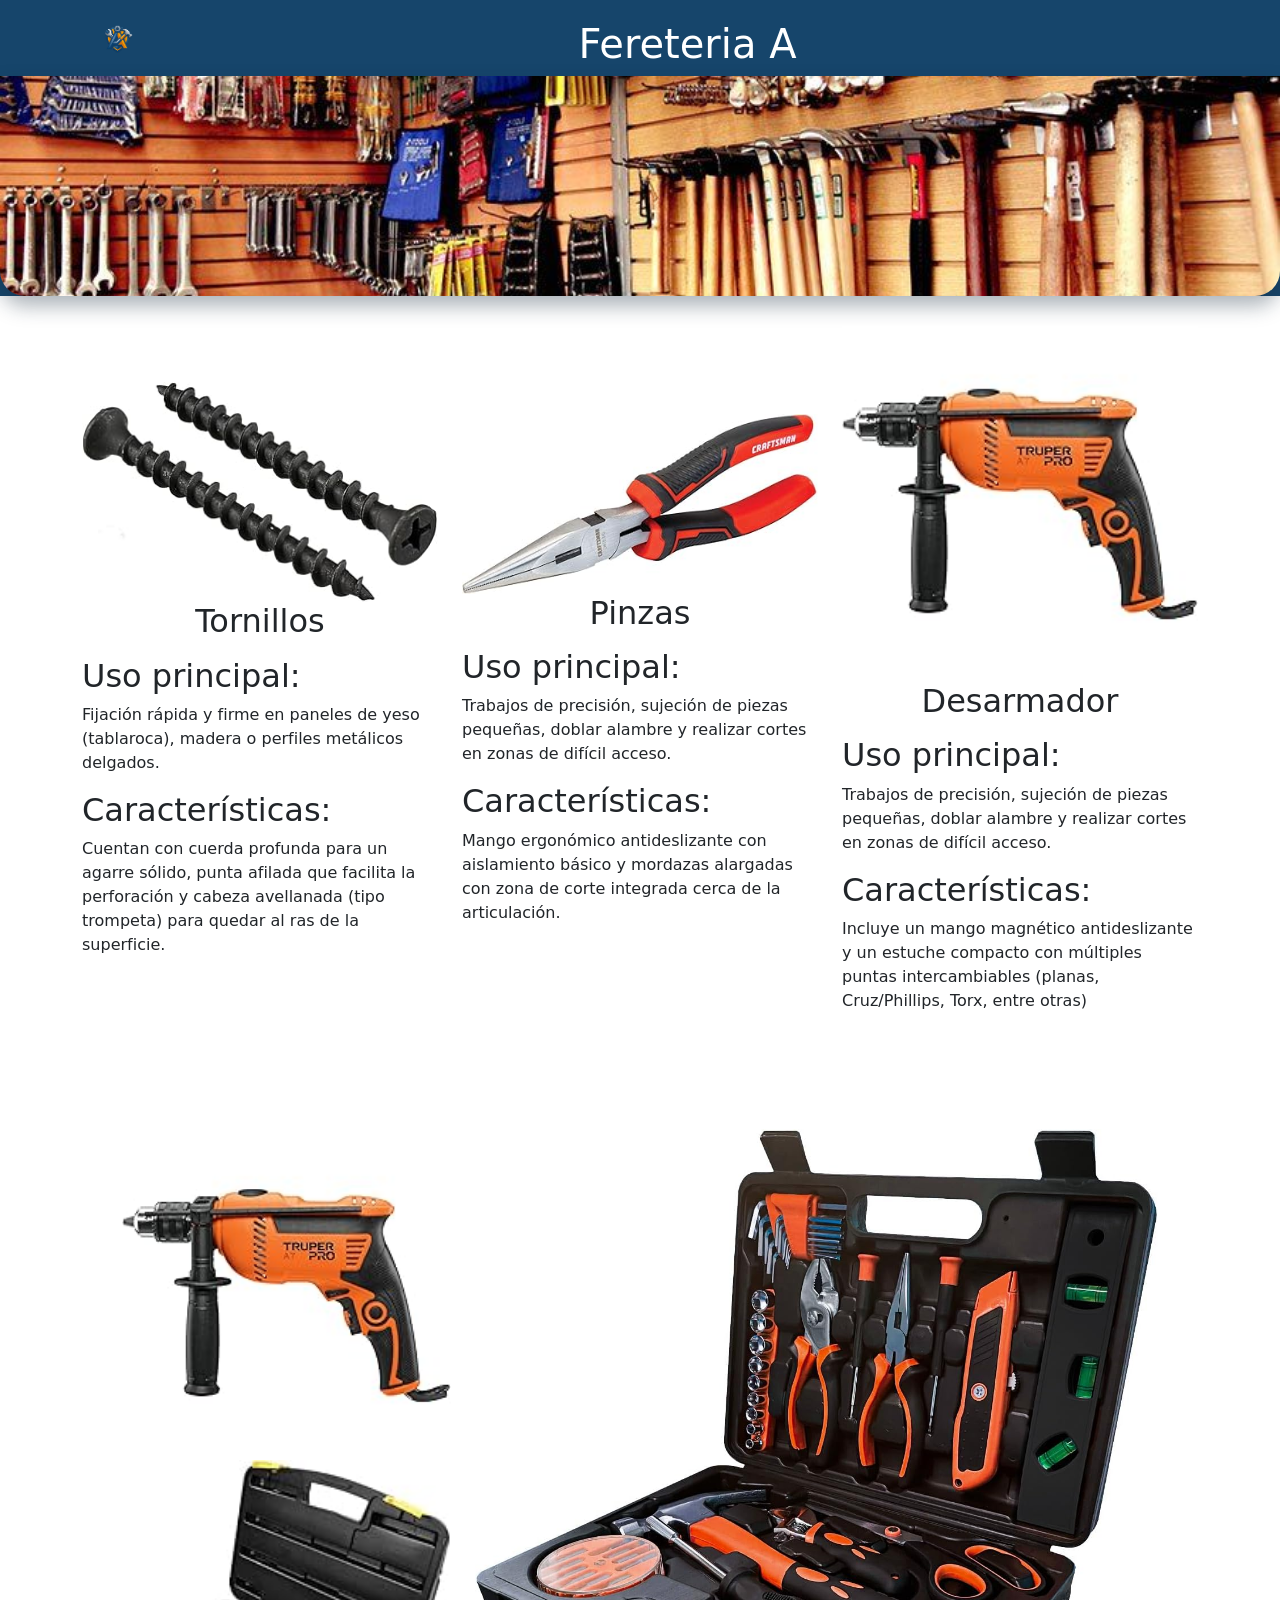
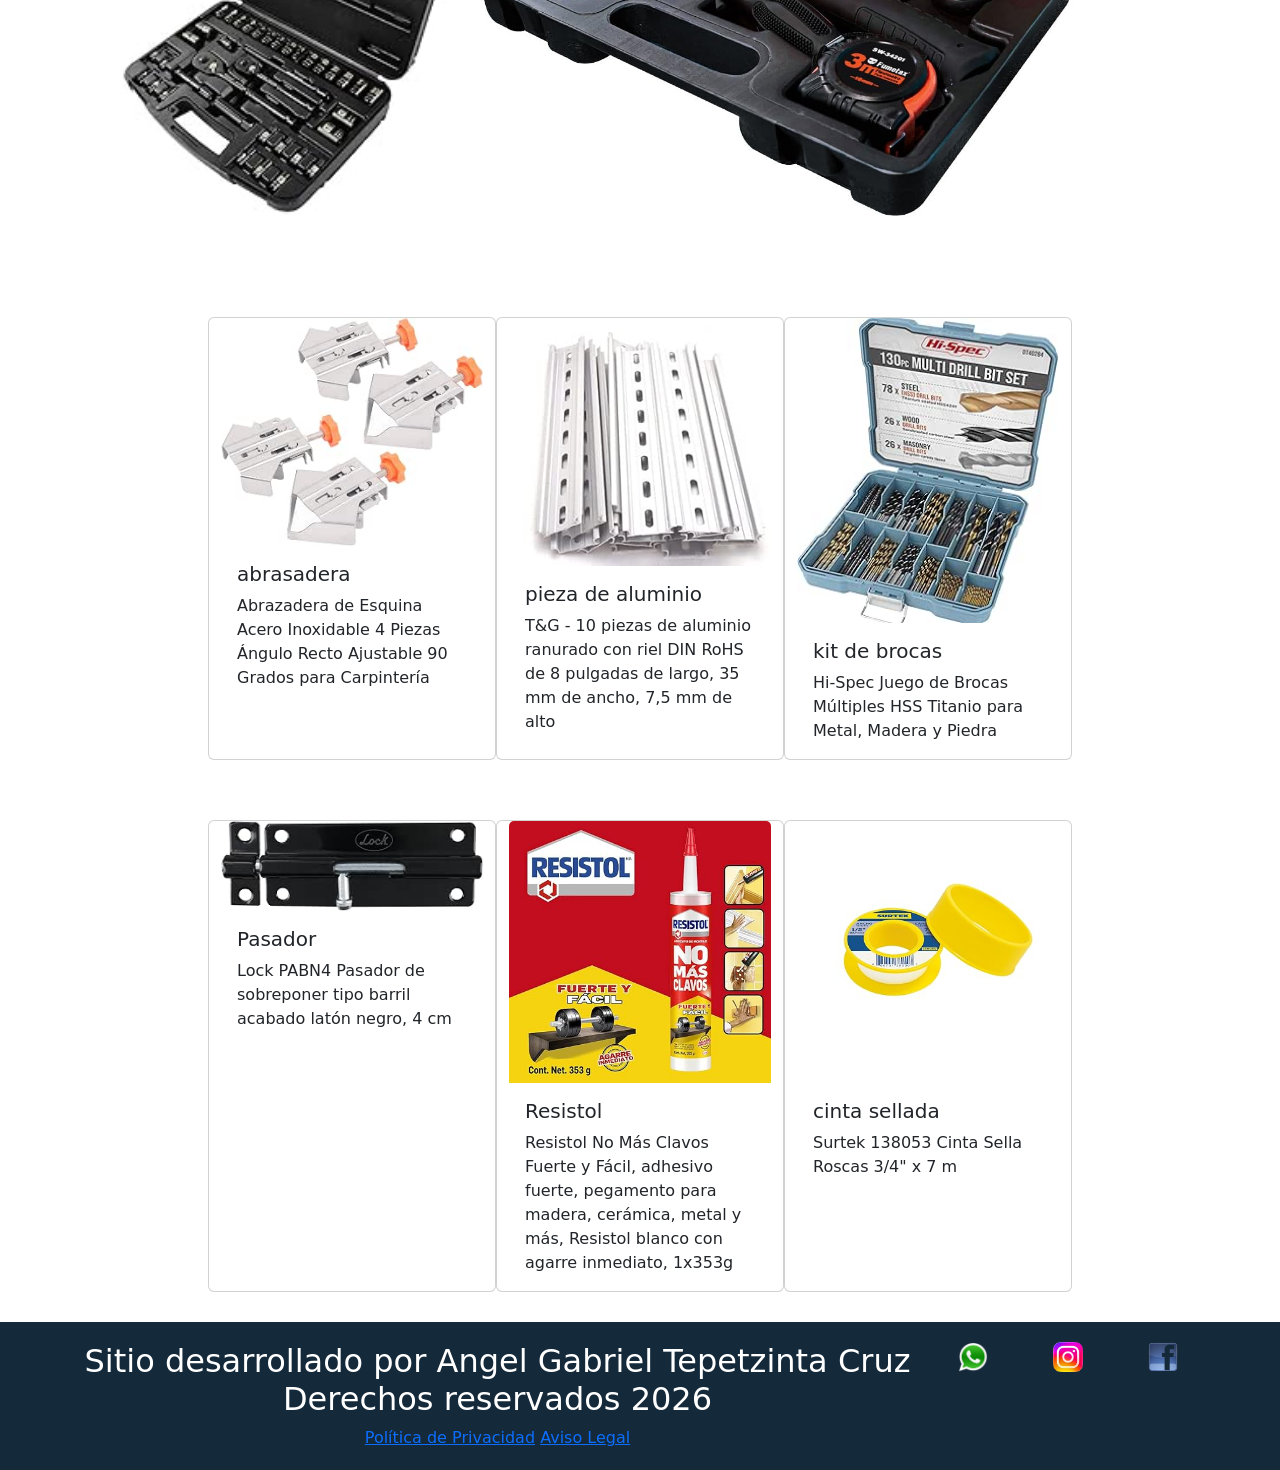
<file: index.html>
<!DOCTYPE html>
<html lang="es">
<head>
    <meta charset="UTF-8">
    <meta name="viewport" content="width=device-width, initial-scale=1.0">
    <title>fereteria A</title>
    <link rel="stylesheet" href="css/style.css">
    <link href="https://cdn.jsdelivr.net/npm/bootstrap@5.3.8/dist/css/bootstrap.min.css" rel="stylesheet" integrity="sha384-sRIl4kxILFvY47J16cr9ZwB07vP4J8+LH7qKQnuqkuIAvNWLzeN8tE5YBujZqJLB" crossorigin="anonymous">
</head>
<body>
    <header>
        <div class="container text-center">
            <div class="row align-items-start">
                <div class="col-1">
                    <img src="image/Gemini_Generated_Image_ny2ygany2ygany2y-removebg-preview.png" alt="Logo" class="logo">
                </div>
                <div class="col-11">
                    <h1>Fereteria A</h1>
                </div>
            </div>
        </div>
        <img src="image/6d629f593d9b985ba4139c0b96dd9da2.jpg" alt="fondo" class="fondo_encabezado">
    </header>
    <section id="bloque_1">
        <div class="container text-center">
            <div class="row align-items-center alineado">
                <div class="col-4" >
                    <div class="row">
                        <img src="image/41BVGnKOycL._AC_UY218_.jpg" alt="tornillos" >
                    </div>
                    <div class="row h4">
                        <h2>Tornillos</h2>
                    </div>
                    <div class="row letra">
                        <h2>Uso principal:</h2>                        
                        <p>
                             Fijación rápida y firme en paneles de yeso (tablaroca), madera o perfiles metálicos delgados.
                        </p>
                        <h2>Características:</h2>
                        <p>
                            Cuentan con cuerda profunda para un agarre sólido, punta afilada que facilita la perforación y cabeza avellanada (tipo trompeta) para quedar al ras de la superficie.
                        </p>
                    </div>
                </div>
                <div class="col-4">
                     <div class="row">
                        <img src="image/61o3iWa5gnL._AC_UY218_.jpg" alt="pinzas" >
                    </div>
                    <div class="row h4">
                        <h2>Pinzas</h2>
                    </div>
                    <div class="row letra" >
                        <h2>Uso principal:</h2>
                        <p>
                            Trabajos de precisión, sujeción de piezas pequeñas, doblar alambre y realizar cortes en zonas de difícil acceso.     
                        </p>
                        <h2>Características:</h2>
                        <p>
                            Mango ergonómico antideslizante con aislamiento básico y mordazas alargadas con zona de corte integrada cerca de la articulación.
                        </p>
                    </div>
                </div>
                <div class="col-4">
                     <div class="row">
                        <img src="image/61E6PPs23iL._AC_UL232_SR232,232_.jpg" alt="desarmador" >
                    </div>
                    <div class="row h4">
                        <h2>Desarmador</h2>
                    </div>
                    <div class="row letra" >
                        <h2>Uso principal:</h2>
                        <p>
                            Trabajos de precisión, sujeción de piezas pequeñas, doblar alambre y realizar cortes en zonas de difícil acceso.    
                        </p>
                        <h2>Características:</h2>
                        <p>
                             Incluye un mango magnético antideslizante y un estuche compacto con múltiples puntas intercambiables (planas, Cruz/Phillips, Torx, entre otras)
                        </p>
                    </div>
                </div>
            </div>
        </div>


    </section>
    <section id="bloque_2">
        <div class="container text-center">
            <div class="row align-items-center" style="padding: 40px;">
                <div class="col-4">
                    <div class="row">
                        <img src="image/61E6PPs23iL._AC_UL232_SR232,232_.jpg" alt="taladro" class="escala">
                    </div>
                    <div class="row">
                        <img src="image/61i1iVxAQeL._AC_UY218_.jpg" alt="kit" class="escala">
                    </div>
                </div>
                <div class="col-8">
                    <div class="row">
                        <img src="image/71J5YR8h9DL._AC_SY300_SX300_QL70_ML2_.jpg" alt="kit" class="escala">
                    </div>
                </div>
            </div>
        </div>
    </section>
    <section class="row justify-content-center">
        <div class="card col-md4" style="width: 18rem;">
            <img src="image/abrasadera.jpg" class="card-img-top" alt="...">
            <div class="card-body">
                <h5 class="card-title">abrasadera</h5>
                <p class="card-text">Abrazadera de Esquina Acero Inoxidable 4 Piezas Ángulo Recto Ajustable 90 Grados para Carpintería</p>
            </div>
        </div>
        <div class="card col-md4" style="width: 18rem;">
            <img src="image/aluminio.jpg" class="card-img-top" alt="...">
            <div class="card-body">
                <h5 class="card-title">pieza de aluminio</h5>
                <p class="card-text">T&G - 10 piezas de aluminio ranurado con riel DIN RoHS de 8 pulgadas de largo, 35 mm de ancho, 7,5 mm de alto</p>
            </div>
        </div>
        <div class="card col-md4" style="width: 18rem;">
            <img src="image/brocas.jpg" class="card-img-top" alt="...">
            <div class="card-body">
                <h5 class="card-title">kit de brocas</h5>
                <p class="card-text">Hi-Spec Juego de Brocas Múltiples HSS Titanio para Metal, Madera y Piedra</p>

        </div>
    </section>
    <section class="row justify-content-center ">
        <div class="card col-md4" style="width: 18rem;">
            <img src="image/pasador.jpg" class="card-img-top" alt="...">
            <div class="card-body">
                <h5 class="card-title">Pasador</h5>
                <p class="card-text">Lock PABN4 Pasador de sobreponer tipo barril acabado latón negro, 4 cm</p>
            </div>
        </div>
        <div class="card col-md4" style="width: 18rem;">
            <img src="image/resistol.jpg" class="card-img-top" alt="...">
            <div class="card-body">
                <h5 class="card-title">Resistol</h5>
                <p class="card-text">Resistol No Más Clavos Fuerte y Fácil, adhesivo fuerte, pegamento para madera, cerámica, metal y más, Resistol blanco con agarre inmediato, 1x353g</p>
            </div>
        </div>
        <div class="card col-md4" style="width: 18rem;">
            <img src="image/sellador.jpg" class="card-img-top" alt="...">
            <div class="card-body">
                <h5 class="card-title">cinta sellada</h5>
                <p class="card-text">Surtek 138053 Cinta Sella Roscas 3/4" x 7 m</p>
            </div>
        </div>
    </section>
    <footer class="pie">
        <div class="container text-center">
            <div class="row align-items-start">
                <div class="col-9" >
                    <h2>Sitio desarrollado por Angel Gabriel Tepetzinta Cruz Derechos reservados 2026</h2>
                    <a href="docs/politicaPrivacidad.pdf" target="_blank">Política de Privacidad</a>
                    <a href="docs/avisoLegal.pdf" target="_blank">Aviso Legal</a>
                </div>
                <div class="col-1">
                    <a href="https://wa.me/1234567890" target="_blank">
                        <img src="image/cosmos_1355080033-removebg-preview.png" alt="whatsapp" class="logos">
                    </a>
                </div>
                <div class="col-1">
                    <a href="https://www.instagram.com" target="_blank">
                        <img src="image/cosmos_1522768451-removebg-preview.png" alt="instagram" class="logos">
                    </a>
                </div>
                <div class="col-1">
                    <a href="https://www.facebook.com" target="_blank">
                        <img src="image/cosmos_836917702-removebg-preview.png" alt="facebook" class="logos">
                    </a>
                </div>
            </div>
        </div>
    </footer>
    <script src="https://cdn.jsdelivr.net/npm/bootstrap@5.3.8/dist/js/bootstrap.bundle.min.js" integrity="sha384-FKyoEForCGlyvwx9Hj09JcYn3nv7wiPVlz7YYwJrWVcXK/BmnVDxM+D2scQbITxI" crossorigin="anonymous"></script>
</body>
</html>
</file>
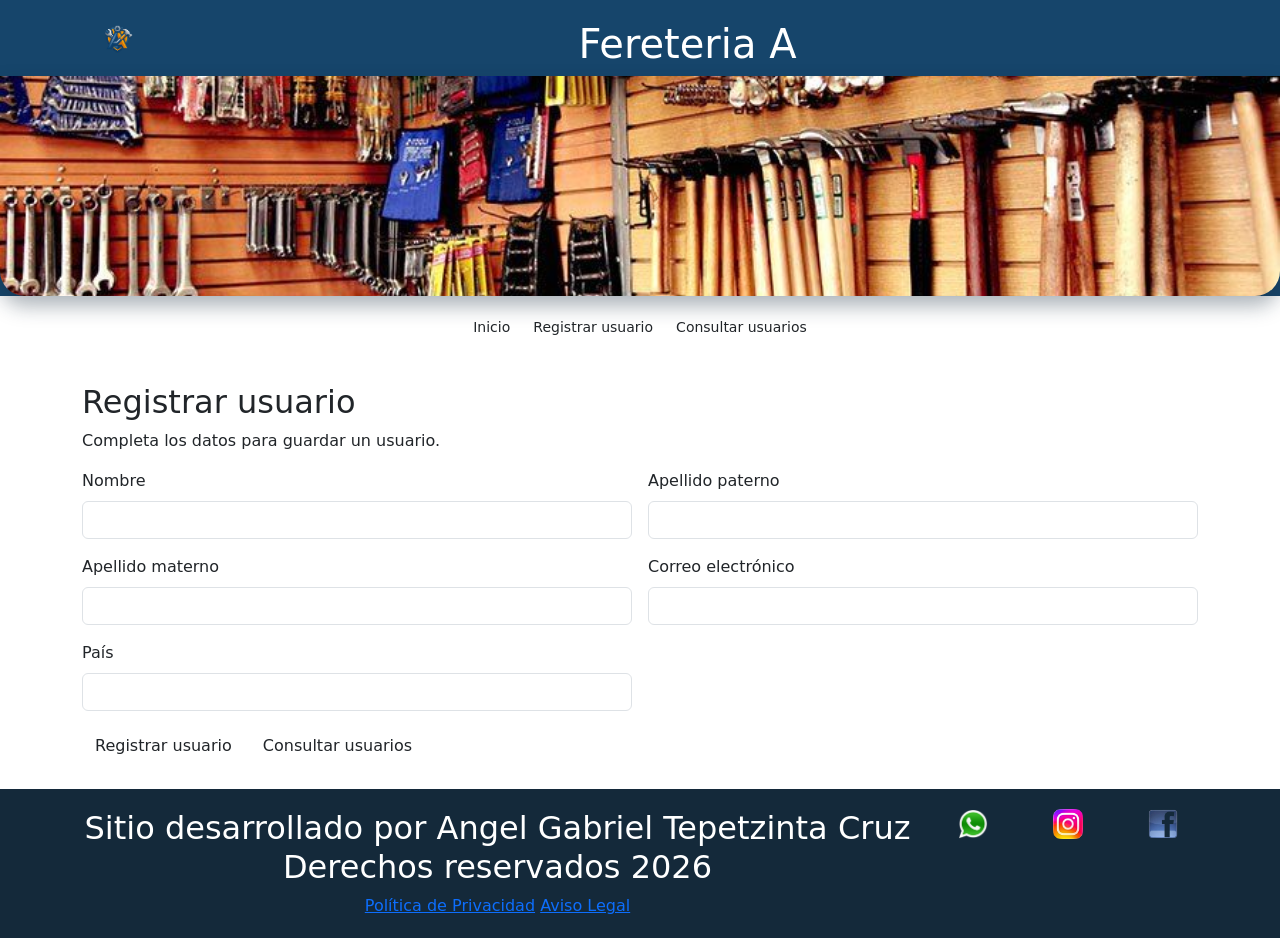
<file: contacto.html>
<!DOCTYPE html>
<html lang="es">
<head>
    <meta charset="UTF-8">
    <meta name="viewport" content="width=device-width, initial-scale=1.0">
    <title>Registrar usuario - Ferretería A</title>
    <link rel="stylesheet" href="css/style.css">
    <link href="https://cdn.jsdelivr.net/npm/bootstrap@5.3.8/dist/css/bootstrap.min.css" rel="stylesheet" integrity="sha384-sRIl4kxILFvY47J16cr9ZwB07vP4J8+LH7qKQnuqkuIAvNWLzeN8tE5YBujZqJLB" crossorigin="anonymous">
</head>
<body>
   <header>
        <div class="container text-center">
            <div class="row align-items-start">
                <div class="col-1">
                    <img src="image/Gemini_Generated_Image_ny2ygany2ygany2y-removebg-preview.png" alt="Logo" class="logo">
                </div>
                <div class="col-11">
                    <h1>Fereteria A</h1>
                </div>
            </div>
        </div>
        <img src="image/6d629f593d9b985ba4139c0b96dd9da2.jpg" alt="fondo" class="fondo_encabezado">
    </header>

    <nav class="container text-center py-3" aria-label="Navegación principal">
        <a class="btn btn-sm" href="index.html">Inicio</a>
        <a class="btn btn-sm" href="contacto.html">Registrar usuario</a>
        <a class="btn btn-sm" href="leer.php">Consultar usuarios</a>
    </nav>

    <main id="registro" class="container my-4">
        <h2>Registrar usuario</h2>
        <p>Completa los datos para guardar un usuario.</p>
        <div id="estadoFormulario" class="alert d-none" role="alert" aria-live="polite"></div>
        <form action="insertar.php" method="POST" class="row g-3">
            <div class="col-md-6">
                <label for="nombre" class="form-label">Nombre</label>
                <input type="text" class="form-control" id="nombre" name="nombre" maxlength="30" autocomplete="given-name" required>
            </div>
            <div class="col-md-6">
                <label for="apellidoP" class="form-label">Apellido paterno</label>
                <input type="text" class="form-control" id="apellidoP" name="apellidoP" maxlength="30" autocomplete="family-name" required>
            </div>
            <div class="col-md-6">
                <label for="apellidoM" class="form-label">Apellido materno</label>
                <input type="text" class="form-control" id="apellidoM" name="apellidoM" maxlength="30">
            </div>
            <div class="col-md-6">
                <label for="correo" class="form-label">Correo electrónico</label>
                <input type="email" class="form-control" id="correo" name="correo" maxlength="50" autocomplete="email" required>
            </div>
            <div class="col-md-6">
                <label for="pais" class="form-label">País</label>
                <input type="text" class="form-control" id="pais" name="pais" maxlength="50" autocomplete="country-name" required>
            </div>
            <div class="col-12">
                <button type="submit" class="btn">Registrar usuario</button>
                <a href="leer.php" class="btn">Consultar usuarios</a>
            </div>
        </form>
    </main>


    <footer class="pie">
        <div class="container text-center">
            <div class="row align-items-start">
                <div class="col-9" >
                    <h2>Sitio desarrollado por Angel Gabriel Tepetzinta Cruz Derechos reservados 2026</h2>
                    <a href="docs/politicaPrivacidad.pdf" target="_blank">Política de Privacidad</a>
                    <a href="docs/avisoLegal.pdf" target="_blank">Aviso Legal</a>
                </div>
                <div class="col-1">
                    <a href="https://wa.me/1234567890" target="_blank">
                        <img src="image/cosmos_1355080033-removebg-preview.png" alt="whatsapp" class="logos">
                    </a>
                </div>
                <div class="col-1">
                    <a href="https://www.instagram.com" target="_blank">
                        <img src="image/cosmos_1522768451-removebg-preview.png" alt="instagram" class="logos">
                    </a>
                </div>
                <div class="col-1">
                    <a href="https://www.facebook.com" target="_blank">
                        <img src="image/cosmos_836917702-removebg-preview.png" alt="facebook" class="logos">
                    </a>
                </div>
            </div>
        </div>
    </footer>

    <script>
        const mensajes = {
            datos: 'Revisa que todos los campos sean válidos.',
            error: 'No se pudo registrar el usuario. Inténtalo de nuevo más tarde.'
        };
        const estado = new URLSearchParams(window.location.search).get('estado');
        if (mensajes[estado]) {
            const aviso = document.getElementById('estadoFormulario');
            aviso.textContent = mensajes[estado];
            aviso.classList.remove('d-none');
            aviso.classList.add(estado === 'error' ? 'alert-danger' : 'alert-warning');
        }
    </script>
    <script src="https://cdn.jsdelivr.net/npm/bootstrap@5.3.8/dist/js/bootstrap.bundle.min.js" integrity="sha384-FKyoEForCGlyvwx9Hj09JcYn3nv7wiPVlz7YYwJrWVcXK/BmnVDxM+D2scQbITxI" crossorigin="anonymous"></script>
</body>
</html>
</file>
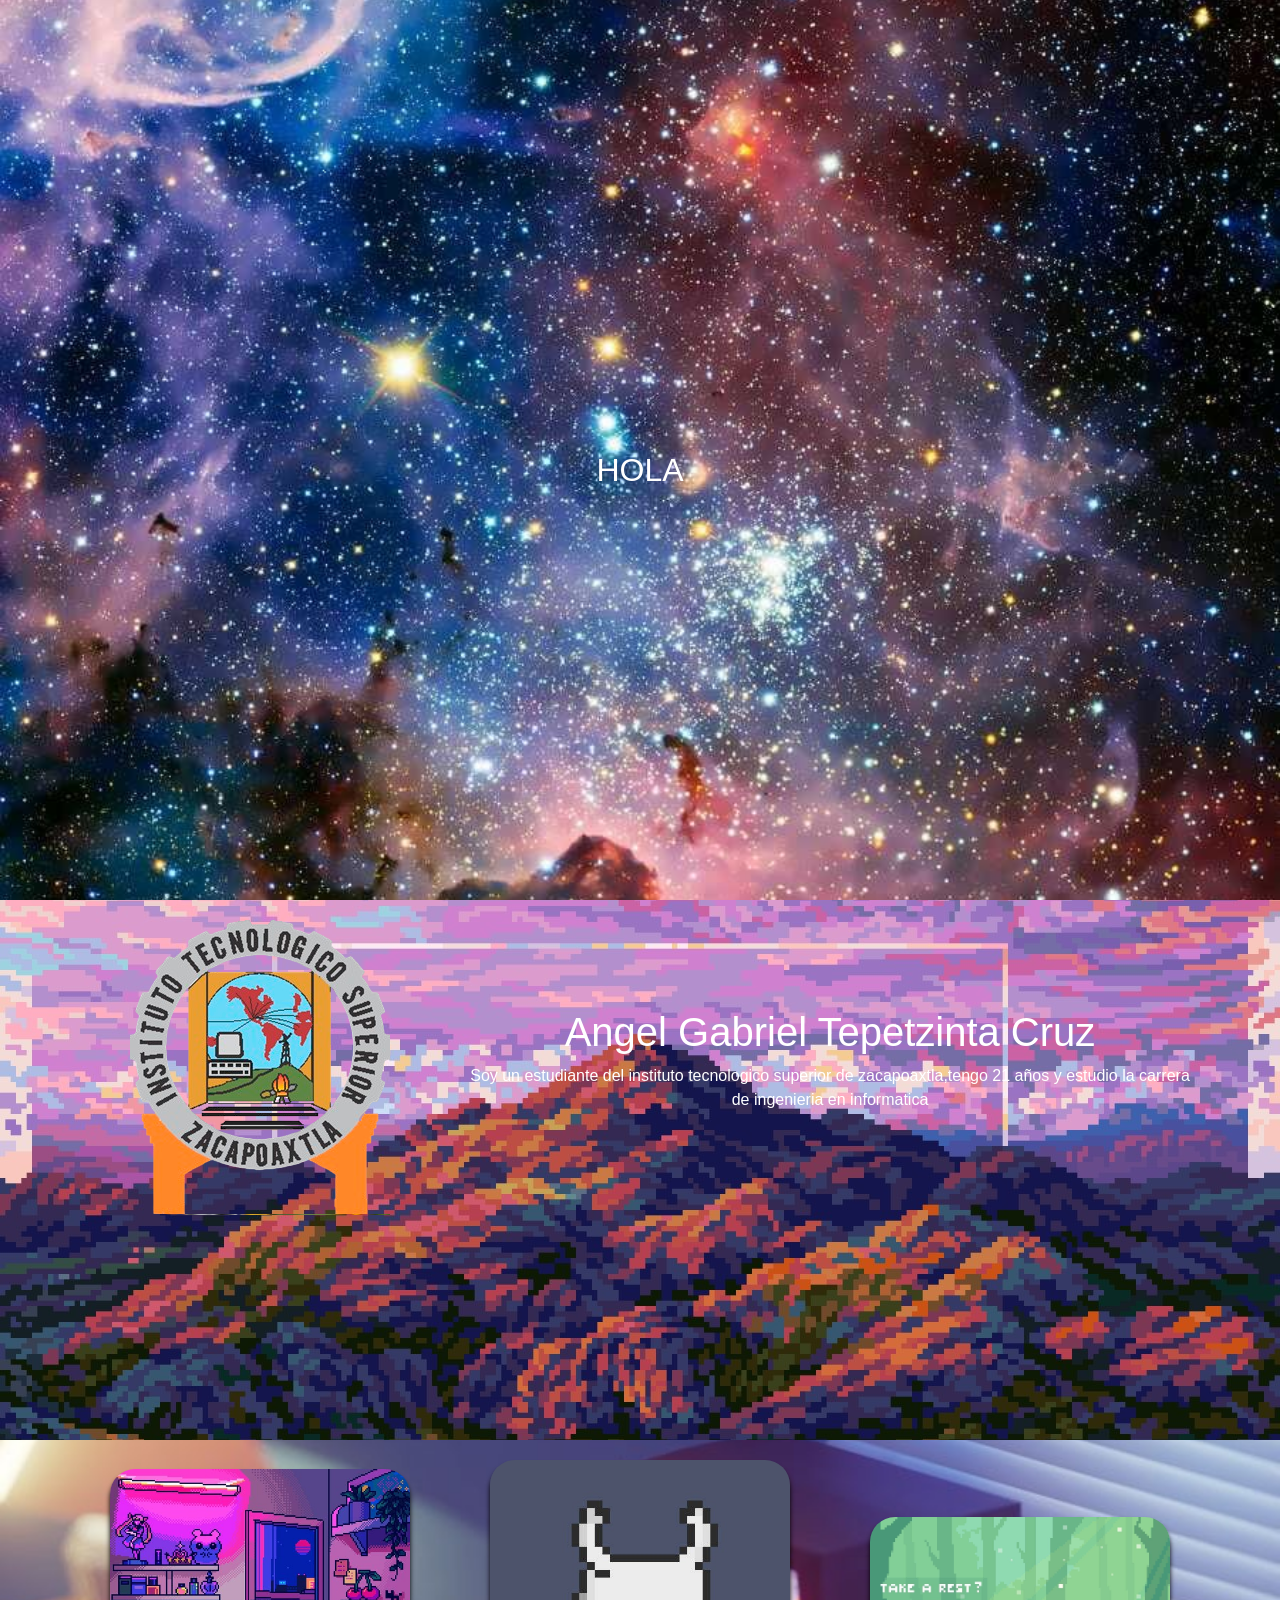
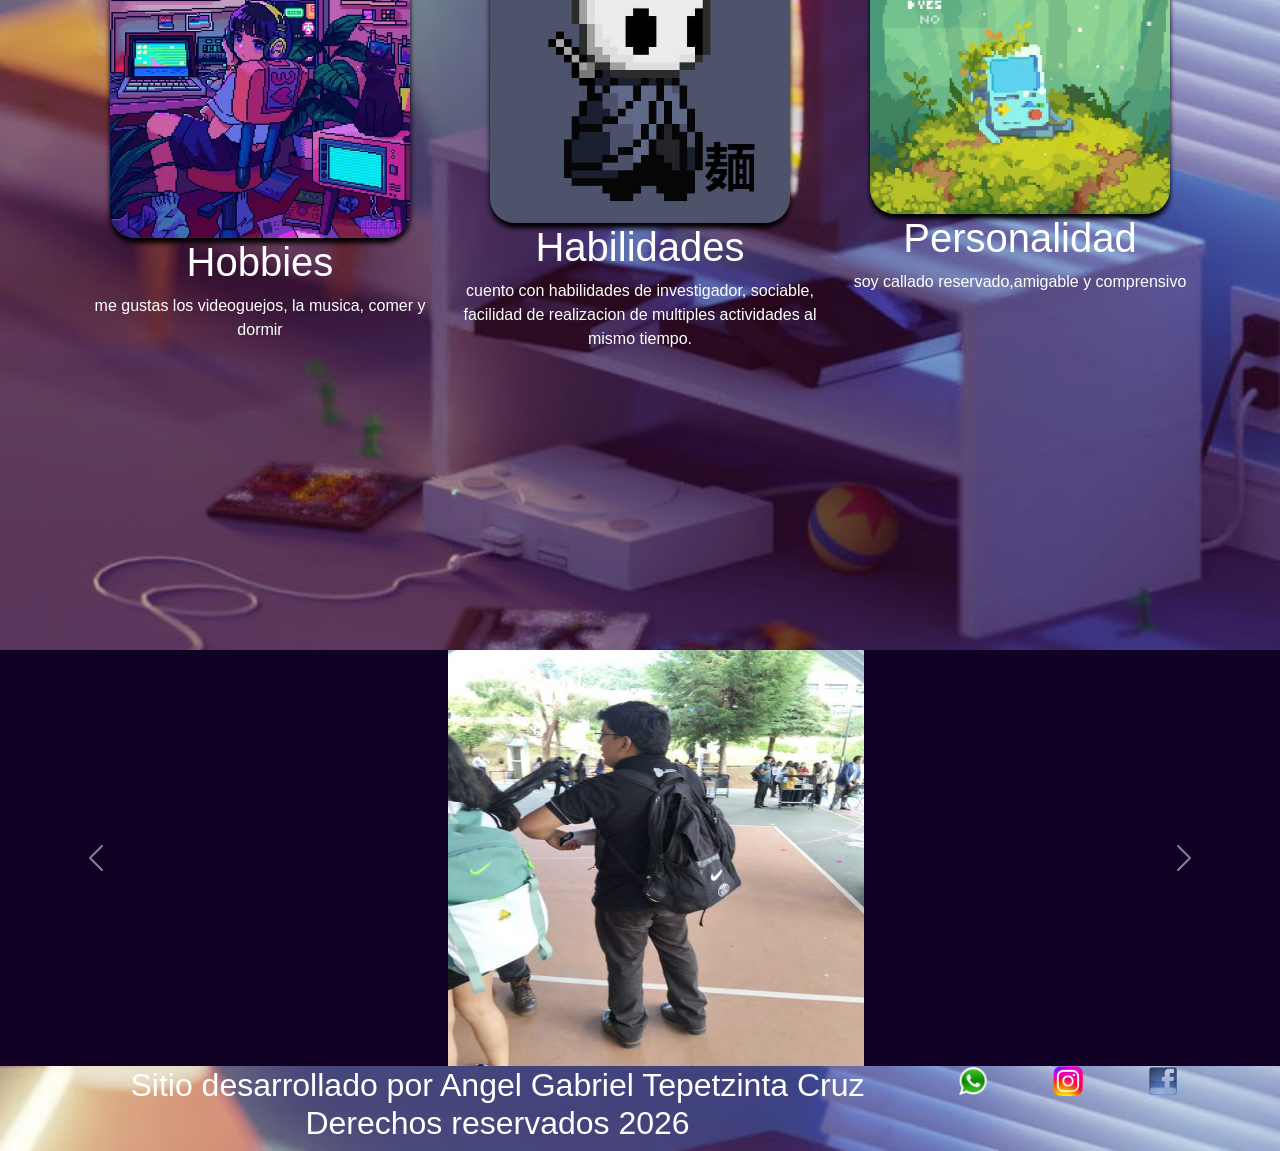
<file: index2.html>
<!DOCTYPE html>
<html lang="es">
<head>
    <meta charset="UTF-8">
    <meta name="viewport" content="width=device-width, initial-scale=1.0">
    <title>personal</title>
    <link rel="stylesheet" href="css/style2.css">
    <link href="https://cdn.jsdelivr.net/npm/bootstrap@5.3.8/dist/css/bootstrap.min.css" rel="stylesheet" integrity="sha384-sRIl4kxILFvY47J16cr9ZwB07vP4J8+LH7qKQnuqkuIAvNWLzeN8tE5YBujZqJLB" crossorigin="anonymous">
</head>
<body class="fondo">
    <header class="personal">
        <div class="container text-center">
            <div class="row align-items-center">
                <div class="col-12 mensaje">
                    HOLA
                </div>
            </div>
        </div>  
    </header>
    <section class="acerca">
        <div class="container text-center">
            <div class="row align-items-center">
                <div class="col-4">
                    <img src="personal/Logo-removebg-preview.png" alt="logo" class="logo">
                </div>
                <div class="col-8">
                    <h1>
                        Angel Gabriel Tepetzinta Cruz
                    </h1>
                    <p>
                        Soy un estudiante del instituto tecnologico superior de zacapoaxtla,tengo 21 años y estudio la carrera de ingenieria en informatica
                    </p>
                </div>
            </div>
        </div>
    </section>
    <section class="info">
        <div class="container text-center">
            <div class="row align-items-center" >
                <div class="col-4">
                    <img src="personal/hobbys.jpeg" alt="hobbys" class="cards">
                    <div>
                        <h1>Hobbies</h1>
                        <p>
                            me gustas los videoguejos, la musica, comer y dormir 
                        </p>
                    </div>
                </div>
                <div class="col-4">
                    <img src="personal/habilidades.jpeg" alt="habilidades" class="cards">
                    <div>
                        <h1>Habilidades</h1>
                        <p>
                            cuento con habilidades de investigador, sociable, facilidad de realizacion de multiples actividades al mismo tiempo.
                        </p>
                    </div>
                </div>
                <div class="col-4">
                    <img src="personal/personalidad.jpeg" alt="personalidad" class="cards">
                    <div>
                        <h1>Personalidad</h1>
                        <p>
                            soy callado reservado,amigable y comprensivo
                        </p>
                    </div>
                </div>
            </div>
        </div>
    </section>
    <div id="carouselExample" class="carousel slide">
        <div class="carousel-inner">
            <div class="carousel-item active">
                <img src="image/WhatsApp Image 2026-09-04 at 11. (1).jpg" class="d-block w-50" alt="...">
            </div>
            <div class="carousel-item">
                <img src="image/WhatsApp Image 2026-09-04 at 11. (2).jpg" class="d-block w-50" alt="...">
            </div>
            <div class="carousel-item">
                <img src="image/WhatsApp Image 2026-09-04 at 11. (3).jpg" class="d-block w-50" alt="...">
            </div>
        </div>
        <button class="carousel-control-prev" type="button" data-bs-target="#carouselExample" data-bs-slide="prev">
            <span class="carousel-control-prev-icon" aria-hidden="true"></span>
            <span class="visually-hidden">Previous</span>
        </button>
        <button class="carousel-control-next" type="button" data-bs-target="#carouselExample" data-bs-slide="next">
            <span class="carousel-control-next-icon" aria-hidden="true"></span>
            <span class="visually-hidden">Next</span>
        </button>
    </div>

    <footer class="footer">
        <div class="container text-center">
            <div class="row align-items-start">
                <div class="col-9">
                    <h2>Sitio desarrollado por Angel Gabriel Tepetzinta Cruz Derechos reservados 2026</h2>
                </div>
                <div class="col-1">
                    <a href="https://wa.me/1234567890" target="_blank">
                        <img src="image/cosmos_1355080033-removebg-preview.png" alt="whatsapp" class="icon">
                    </a>
                </div>
                <div class="col-1">
                    <a href="https://www.instagram.com" target="_blank">
                        <img src="image/cosmos_1522768451-removebg-preview.png" alt="instagram" class="icon">
                    </a>
                </div>
                <div class="col-1">
                    <a href="https://www.facebook.com" target="_blank">
                        <img src="image/cosmos_836917702-removebg-preview.png" alt="facebook" class="icon">
                    </a>
                </div>
            </div>
        </div>
    </footer>
    <script src="https://cdn.jsdelivr.net/npm/bootstrap@5.3.8/dist/js/bootstrap.bundle.min.js" integrity="sha384-FKyoEForCGlyvwx9Hj09JcYn3nv7wiPVlz7YYwJrWVcXK/BmnVDxM+D2scQbITxI" crossorigin="anonymous"></script>
</body>
</html>
</file>
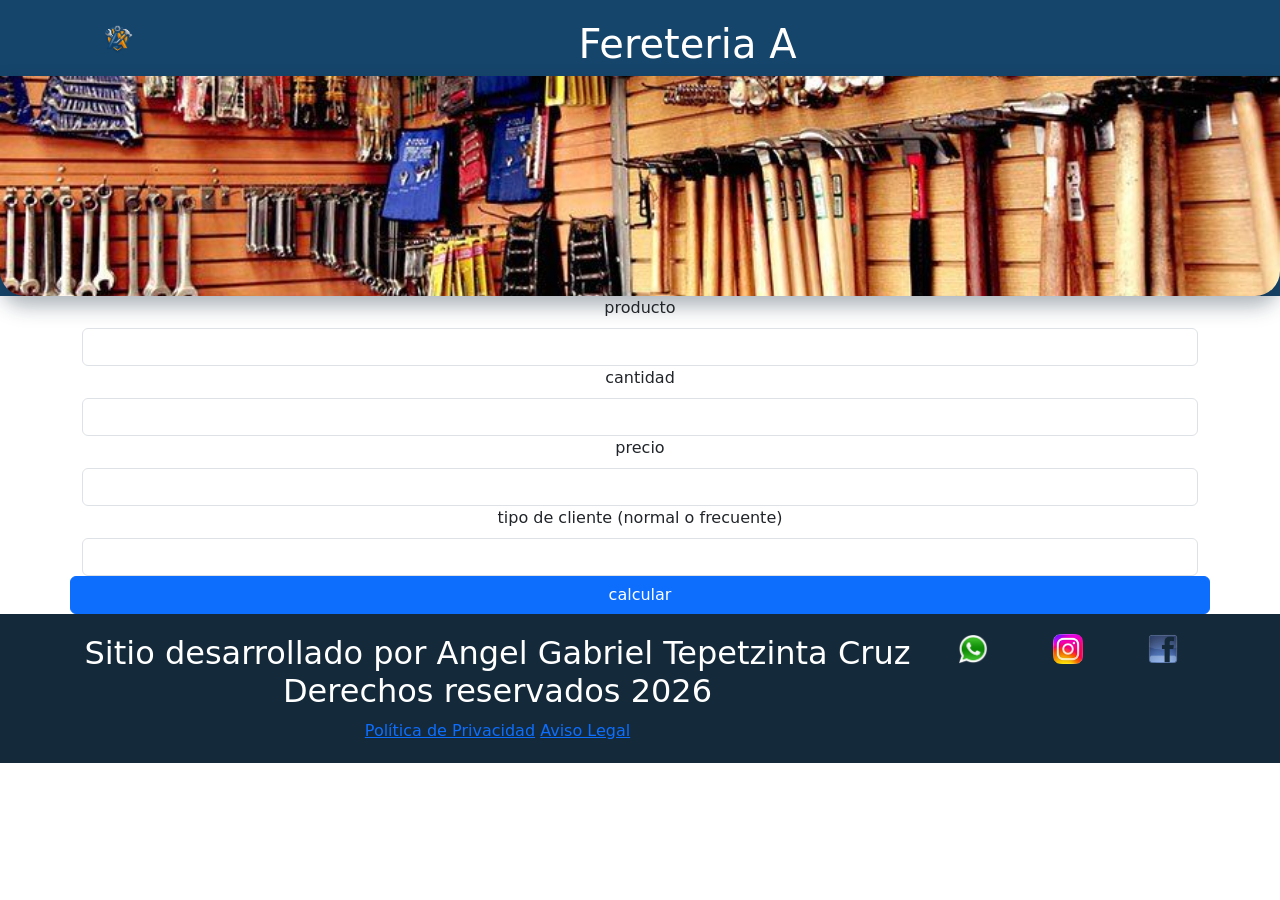
<file: simulador.html>
<!DOCTYPE html>
<html lang="es">
<head>
    <meta charset="UTF-8">
    <meta name="viewport" content="width=device-width, initial-scale=1.0">
    <title>simulador</title>
    <link rel="stylesheet" href="css/style.css">
    <link href="https://cdn.jsdelivr.net/npm/bootstrap@5.3.8/dist/css/bootstrap.min.css" rel="stylesheet" integrity="sha384-sRIl4kxILFvY47J16cr9ZwB07vP4J8+LH7qKQnuqkuIAvNWLzeN8tE5YBujZqJLB" crossorigin="anonymous">
</head>
<body>
    <script>
        //     /*alert("simulador con java script");
        //     let cantidad=prompt("ingrese la cantidad de productos a comprar",20);
        //     alert(`la cantidad de productos a comprar es: ${cantidad}`);
        //     let respuesta=confirm("continuar con la compra?");
        //     alert(respuesta);*/
        // let x = Number(prompt("¿Cuántos productos distintos desea adquirir?"));

        // let subtotalGeneral = 0;

        // for (let i = 0; i < x; i++) {
        //     let nombre = prompt("Ingrese el nombre del producto " + (i + 1));
        //     let cantidad = prompt("Ingrese la cantidad de " + nombre);
        //     let precio = prompt("Ingrese el precio unitario de " + nombre);

        //     let costoProducto = cantidad * precio;

        //     if (nombre === "martillo" || nombre === "tornillo") {
        //         costoProducto = costoProducto * 0.5;
        //     }

        //     subtotalGeneral = subtotalGeneral + costoProducto;
        // }

        // let descuentoAdicional = 0;
        // let totalPagar = subtotalGeneral;

        // if (subtotalGeneral > 10000) {
        //     descuentoAdicional = subtotalGeneral * 0.10;
        //     totalPagar = subtotalGeneral - descuentoAdicional;
        // } else {
        //     descuentoAdicional = 0;
        //     totalPagar = subtotalGeneral;
        // }

        // alert("Subtotal: $" + subtotalGeneral + "\nDescuento: $" + descuentoAdicional + "\nTotal a pagar: $" + totalPagar);
        let producto,cantidad,precio,tipoCliente,descuentoProducto,subtotal,totalCompra,descuentoFrecuente,envio,totalPagar;
        function calcularTotal() {
            producto = document.getElementById('producto').value;
            cantidad = document.getElementById('cantidad').value;
            precio = document.getElementById('precio').value;
            tipoCliente = document.getElementById('tipoCliente').value;

            if (tipoCliente !== 'normal' && tipoCliente !== 'frecuente') {
                alert('Escribe "normal" o "frecuente" como tipo de cliente.');
                return;
            }
            descuentoProducto = 0;
            subtotal = cantidad * precio;

            switch (producto) {
                case 'clavos': descuentoProducto = subtotal * 0.3; break;
                case 'martillo': descuentoProducto = subtotal * 0.4; break;
                case 'papas': descuentoProducto = subtotal * 0.5; break;
            }

            totalCompra = subtotal - descuentoProducto;
            descuentoFrecuente = 0;

            if (tipoCliente === 'frecuente') {
                descuentoFrecuente = totalCompra * 0.05;
                totalCompra = totalCompra - descuentoFrecuente;
            }

            envio = 150;
            if (totalCompra > 5000) {
                envio = 0;
            }

            totalPagar = totalCompra + envio;
            alert(`Subtotal: $${subtotal}\n
            Descuento del producto: $${descuentoProducto}\n
            Descuento de cliente frecuente: $${descuentoFrecuente}\n
            Envío: ${envio === 0 ? 'Gratis' : '$' + envio}\n
            Total a pagar: $${totalPagar}`);
        }
    </script>
    <header>
        <div class="container text-center">
            <div class="row align-items-start">
                <div class="col-1">
                    <img src="image/Gemini_Generated_Image_ny2ygany2ygany2y-removebg-preview.png" alt="Logo" class="logo">
                </div>
                <div class="col-11">
                    <h1>Fereteria A</h1>
                </div>
            </div>
        </div>
        <img src="image/6d629f593d9b985ba4139c0b96dd9da2.jpg" alt="fondo" class="fondo_encabezado">
    </header>

    <form class="container text-center" >
        <div class="row">    
            <div class="col-mb-6">
                <label for="producto" class="form-label">producto</label>
                <input type="text" class="form-control" id="producto">
            </div>
            <div class="col-mb-6">
                <label for="cantidad" class="form-label">cantidad</label>
                <input type="number" class="form-control" id="cantidad">
            </div>
            <div class="col-mb-6">
                <label for="precio" class="form-label">precio</label>
                <input type="number" class="form-control" id="precio">
            </div>
            <div class="col-mb-3">
                <label for="tipoCliente" class="form-label">tipo de cliente (normal o frecuente)</label>
                <input type="text" class="form-control" id="tipoCliente" >
            </div>
            <button type="button" class="btn btn-primary" onclick="calcularTotal()">calcular</button>
        </div>
    </form>

    <footer class="pie">
        <div class="container text-center">
            <div class="row align-items-start">
                <div class="col-9" >
                    <h2>Sitio desarrollado por Angel Gabriel Tepetzinta Cruz Derechos reservados 2026</h2>
                    <a href="docs/politicaPrivacidad.pdf" target="_blank">Política de Privacidad</a>
                    <a href="docs/avisoLegal.pdf" target="_blank">Aviso Legal</a>
                </div>
                <div class="col-1">
                    <a href="https://wa.me/1234567890" target="_blank">
                        <img src="image/cosmos_1355080033-removebg-preview.png" alt="whatsapp" class="logos">
                    </a>
                </div>
                <div class="col-1">
                    <a href="https://www.instagram.com" target="_blank">
                        <img src="image/cosmos_1522768451-removebg-preview.png" alt="instagram" class="logos">
                    </a>
                </div>
                <div class="col-1">
                    <a href="https://www.facebook.com" target="_blank">
                        <img src="image/cosmos_836917702-removebg-preview.png" alt="facebook" class="logos">
                    </a>
                </div>
            </div>
        </div>
    </footer>
    <script src="https://cdn.jsdelivr.net/npm/bootstrap@5.3.8/dist/js/bootstrap.bundle.min.js" integrity="sha384-FKyoEForCGlyvwx9Hj09JcYn3nv7wiPVlz7YYwJrWVcXK/BmnVDxM+D2scQbITxI" crossorigin="anonymous"></script>
</body>
</html>
</file>
<file: css/style.css>
body {
    font-family: Arial, sans-serif;
    background-color: #f4f7fb;
    color: #16456b;
}

header {
    background-color: #16456b;
    color: white;
    padding: 20px 0 0;
}

.aliniado {
    text-align: center;
}

.logo {
    width: 100px;
    max-width: 100%;
    object-fit: contain;
}

.fondo_encabezado {
    width: 100%;
    height: 220px;
    object-fit: cover;
    display: block;
    border-radius: 0 0 25px 25px;
    box-shadow: 0 10px 20px rgba(20, 41, 58, 0.35);
}

.escala {
    width: 100%;
    border-radius: 18px;
}

.letra {
    font-size: medium;
    text-align: left;
}

.orden {
    justify-content: center;
}

.pie {
    background-color: #14293A;
    color: white;
    padding: 20px;
}

.logos {
    width: 30px;
    height: 30px;
}

section {
    padding: 30px;
}

h2 {
    margin-top: 15px;
}
</file>
<file: css/style2.css>
.fondo {
    background-color: #110124;
    color: white;
    font-family: 'Franklin Gothic Medium', 'Arial Narrow', Arial, sans-serif;
}

.personal {
    background-image: url('../personal/portda.jpeg');
    color: white;
    background-position: center;
    background-size: cover;
    width: 100%;
    height: 100vh;
    padding: 20px;
}

.mensaje {
    display: flex;
    justify-content: center;
    align-items: center;
    height: 100vh;
    font-size: xx-large;
}

.acerca {
    background-image: url('../personal/fondo 2.jpeg');
    background-position: center;
    background-size: cover;
    width: 100%;
    height: 60vh;
    padding: 20px;
    color: white;
}

.logo {
    max-width: 100%;
}

.info {
    color: white;
    background-image: url('../personal/fondo 3.jpeg');
    background-position: center;
    background-size: cover;
    width: 100%;
    height: 90vh;
    padding: 20px;
}

.cards{
    width: 300px;
    border-radius: 25px;
    box-shadow: 0 5px 5px black;
}

.footer {
    background-image: url('../personal/fondo 3.jpeg');
    background-position: end;
    background-size: cover;
    color: white;
}

.icon {
    width: 30px;
    height: 30px;
}
#carouselExample {
    padding-left: 35%;
    
}
</file>
